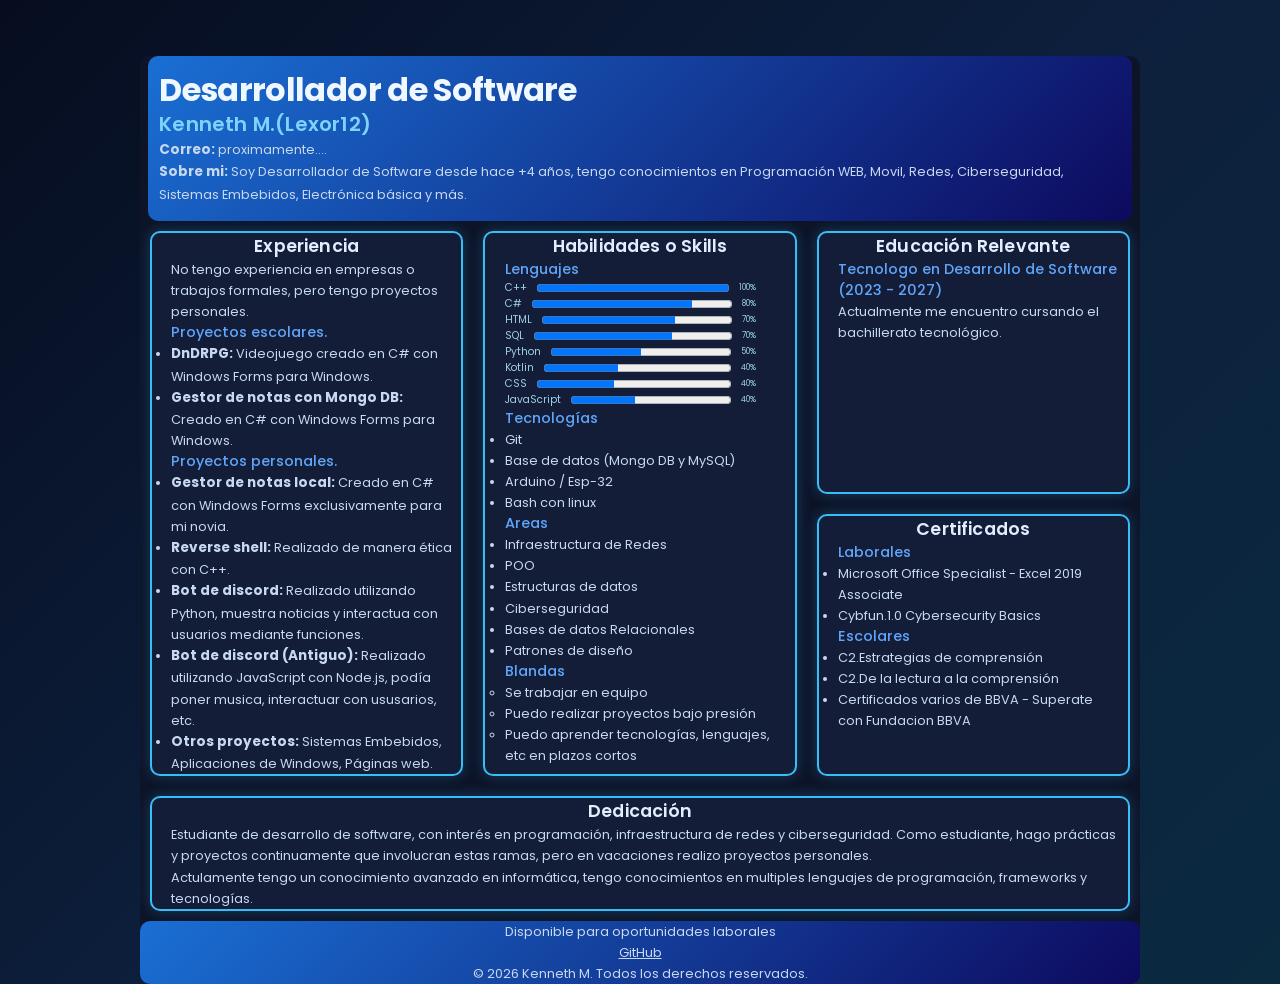
<file: index.html>
<!DOCTYPE html>
<html lang="es">
    <head>
        <link rel="stylesheet" href="styles.css">
        <meta charset="UTF-8">
        <meta name="viewport" content="width=device-width, initial-scale=1.0">
        <title>Lexor's CV</title>
    </head>
    <body>
        <div id="cv">
        <header class="cv-header">
            <div class="cv-header__info" id="info">
                <h1>Desarrollador de Software</h1>
                <h2>Kenneth M.(Lexor12)</h2>
                <p><b>Correo:</b> proximamente....</p>
                <p><b>Sobre mi:</b> Soy Desarrollador de Software desde hace +4 años, tengo conocimientos en Programación WEB, Movil, Redes, Ciberseguridad, Sistemas Embebidos, Electrónica básica y más.</p>
            </div>
            <div class="cv-header__imagen" >
                <!--- No pienso publicar mi cara en Github aun JAJAJAJ-->
            </div>
        </header>
        <main class="cv-main">
            <article class="cv-main__experiencia contenidos">
                <h2>Experiencia</h2>
                    <section class="cv-main__experiencia__section contenidos-section">
                        <p>No tengo experiencia en empresas o trabajos formales, pero tengo proyectos personales.</p>
                        <h4>Proyectos escolares.</h4>
                        <ul>
                            <li><b>DnDRPG:</b> Videojuego creado en C# con Windows Forms para Windows.</li>
                            <li><b>Gestor de notas con Mongo DB:</b> Creado en C# con Windows Forms para Windows.</li>
                        </ul>
                        <h4>Proyectos personales.</h4>
                        <ul>
                            <li><b>Gestor de notas local:</b> Creado en C# con Windows Forms exclusivamente para mi novia.</li>
                            <li><b>Reverse shell:</b> Realizado de manera ética con C++.</li>
                            <li><b>Bot de discord:</b> Realizado utilizando Python, muestra noticias y interactua con usuarios mediante funciones.</li>
                            <li><b>Bot de discord (Antiguo):</b> Realizado utilizando JavaScript con Node.js, podía poner musica, interactuar con ususarios, etc.</li>
                            <li><b>Otros proyectos:</b> Sistemas Embebidos, Aplicaciones de Windows, Páginas web.</li>
                        </ul>
                    </section>
                </article>
                <article class="cv-main__habilidades contenidos">
                    <h2>Habilidades o Skills</h2>
                    <section class="cv-main__habilidades__section contenidos-section">
                        <h4>Lenguajes</h4>
                        <div class="cv-main__habilidades__section__progress">
                            <div class="skill"><label for="cpp">C++</label><progress id="cpp" value="100" max="100"></progress><span>100%</span></div>
                            <div class="skill"><label for="csharp">C#</label><progress id="csharp" value="80" max="100"></progress><span>80%</span></div>
                            <div class="skill"><label for="html">HTML</label><progress id="html" value="70" max="100"></progress><span>70%</span></div>
                            <div class="skill"><label for="sql">SQL</label><progress id="sql" value="70" max="100"></progress><span>70%</span></div>
                            <div class="skill"><label for="python">Python</label><progress id="python" value="50" max="100"></progress><span>50%</span></div>
                            <div class="skill"><label for="kotlin">Kotlin</label><progress id="kotlin" value="40" max="100"></progress><span>40%</span></div>
                            <div class="skill"><label for="css">CSS</label><progress id="css" value="40" max="100"></progress><span>40%</span></div>                
                            <div class="skill"><label for="JavaScript">JavaScript</label><progress id="JavaScript" value="40" max="100"></progress><span>40%</span></div>   
                        </div>
                        <h4>Tecnologías</h4>
                        <ul>
                            <li>Git</li>
                            <li>Base de datos (Mongo DB y MySQL)</li>
                            <li>Arduino / Esp-32 </li>
                            <li>Bash con linux</li>
                        </ul>
                        <h4>Areas</h4>
                        <ul>
                            <li>Infraestructura de Redes</li>
                            <li>POO</li>
                            <li>Estructuras de datos</li>
                            <li>Ciberseguridad</li>
                            <li>Bases de datos Relacionales</li>
                            <li>Patrones de diseño</li>
                        <h4>Blandas</h4>
                        <ul>
                            <li>Se trabajar en equipo</li>
                            <li>Puedo realizar proyectos bajo presión</li>
                            <li>Puedo aprender tecnologías, lenguajes, etc en plazos cortos</li>
                        </ul>
                    </section>
                </article>
                <article class="cv-main__educacion contenidos">
                    <h2>Educación Relevante</h2>
                    <section class="cv-main__educacion__section contenidos-section">
                        <h4>Tecnologo en Desarrollo de Software (2023 - 2027) </h4>
                        <p>Actualmente me encuentro cursando el bachillerato tecnológico.</p>
                    </section>
                </article>
                <article class="cv-main__certificados contenidos">
                    <h2>Certificados</h2>
                    <section class="cv-main__certificados__section contenidos-section">
                        <h4>Laborales</h4>
                        <ul>
                            <li>Microsoft Office Specialist - Excel 2019 Associate</li>
                            <li>Cybfun.1.0 Cybersecurity Basics</li>
                        </ul>
                        <h4>Escolares</h4>
                        <ul>
                            <li>C2.Estrategias de comprensión</li>
                            <li>C2.De la lectura a la comprensión</li>
                            <li>Certificados varios de BBVA - Superate con Fundacion BBVA</li>
                        </ul>
                    </section>
                </article>
                <article class="cv-main__dedicacion contenidos">
                    <h2>Dedicación</h2>
                    <section class="cv-main__dedicacion__section contenidos-section">
                        <p>Estudiante de desarrollo de software, con interés en programación, 
                        infraestructura de redes y ciberseguridad. Como estudiante, hago prácticas y proyectos 
                        continuamente que involucran estas ramas, pero en vacaciones realizo proyectos personales.</p>
                        <p>Actulamente tengo un conocimiento avanzado en informática, tengo conocimientos en multiples lenguajes de programación, frameworks y tecnologías.</p>
                    </section>
            </article>
        </main>
        <footer class="cv-footer">
            <p class="cv-footer__note">Disponible para oportunidades laborales</p>
            <div id="enlaces">
                <p class="cv-footer__repo"><a href="https://github.com/Lexor12" target="_blank">GitHub</a></p>
                <!--<p class="cv-footer__repo"><a href="mailto:ya dije que proximamente dije JAJAJA">Enviar Correo</a></p>-->
            </div>
            <p>&copy; 2026 Kenneth M. Todos los derechos reservados.</p>
        </footer>
        </div>
    </body>
</html>
</file>
<file: styles.css>
@import url('https://fonts.googleapis.com/css2?family=Inter:ital,opsz,wght@0,14..32,100..900;1,14..32,100..900&family=Poppins:ital,wght@0,100;0,200;0,300;0,400;0,500;0,600;0,700;0,800;0,900;1,100;1,200;1,300;1,400;1,500;1,600;1,700;1,800;1,900&display=swap');

    * {
        margin: 0;
        padding: 0;
        font-family: 'Poppins','Segoe UI', Tahoma, Geneva, Verdana, sans-serif;
        font-size: 1rem;
    }

    body {
        padding-top: 3rem;
        max-width: 1000px;
        margin: auto;
        background: linear-gradient(135deg, #060d1f, #0d1f3c, #0a2a40);
    }

    #cv {
        border-radius: 10px;
        background: #0d1428;
    }

    .cv-header {
        padding: 1rem .7rem 1rem .7rem;
        display: flex;
        flex-direction: row;
        justify-content: space-around;
        align-items: center;
        background: linear-gradient(135deg, #1a6fd4, #0d0a5e);
        border-radius: 10px;
        margin: .5rem;
    }
    .cv-header:hover{
        transform: scale(1.01);
    }

    .cv-main {
        margin: 10px 10px 10px 10px;
        display: grid;
        grid-template: 1fr 1fr / 1fr 1fr 1fr;
        gap: 20px;
    }

    .contenidos {
        background-color: #131d38;
        border: 2px solid #38bdf8;
        border-radius: 10px;
        padding-inline: .5rem;
        box-shadow: 0 0 14px rgba(56, 189, 248, 0.25);
    }
    .contenidos:hover{
        box-shadow: 0 8px 30px rgba(56, 189, 248, 0.45);
        border-color: #7dd3fc;
        transform: translateY(-5px);
    }
    article .contenidos-section {
        display: flex;
        justify-content: center;
        flex-direction: column;
        align-items: flex-start;
        padding-left: .7rem;
    }

    article h2 {
        display: flex;
        justify-content: center;
        flex-direction: column;
        align-items: center;
    }

    #imagen {
        width: clamp(120px, 18vw, 180px);
        height: auto;
        object-fit: cover;
        border-radius: 25%;
    }

    .cv-footer {
        text-align: center;
        background: linear-gradient(135deg, #1a6fd4, #0d0a5e);
        border-radius: 10px;
    }
    #enlaces{
        display: flex;
        flex-direction: row;
        justify-content: center;
    }
    .cv-footer__repo a{
        margin: 0 10px 0 10px;
        color: #c8d8f0;
        font-size: small;
    }
    h1 {
        color: #f0f8ff;
        font-size: clamp(2rem,2vw,2.9rem);
        font-weight: 700;
        letter-spacing: -0.02em;
        line-height: 1.15;
    }

    h2 {
        color: #7dd3fc;
        font-size: clamp(.8rem,2vw,1.25rem);
        font-weight: 600;
        letter-spacing: 0.01em;
    }

    article h2 {
        color: #e2eeff;
        font-size: clamp(.7rem,2vw,1.1rem);
        font-size: 1.1rem;
        font-weight: 600;
    }

    h3 {
        color: #94a3b8;
        font-size: clamp(.6rem,2vw,1rem);
        font-weight: 500;
        letter-spacing: 0.03em;
    }

    h4 {
        color: #60a5fa;
        font-size: clamp(.55rem,2vw,.9rem);
        font-weight: 500;
    }
    b{
        font-size: clamp(.55rem,2vw,.85rem);
    }
    p, li {
        color: #c8d8f0;
        font-size: clamp(.55rem,2vw,.8rem);
        line-height: 1.65;
    }

    .cv-main__experiencia, .cv-main__habilidades {
        grid-row: span 2;
    }

    .cv-main__dedicacion {
        grid-column: span 3;
    }
    .skill{
        display: flex;
        flex-direction: row;
        align-items: center;
        gap: 10px;
        color: #9ecee4;
    }
    .skill progress{
        flex: 1;
    }
    .skill label{
        font-size: .65rem;
    }
    .skill span{
        font-size: .5rem;
    }
    @media (max-width: 1024px){
        .cv-main{
            grid-template: auto / 1fr 1fr;
        }
        .cv-main__experiencia, .cv-main__habilidades {
            grid-row: span 2;
        }

        .cv-main__dedicacion {
            grid-column: span 2;
        }
    }
    @media (max-width: 480px){
        .cv-main{
            grid-template: auto/1fr;
        }
        .contenidos{
            grid-column: span 1;
            grid-row: span 1;
        }
        .cv-header{
            flex-direction: column-reverse;
            align-items: center;
            justify-content: center;
        }
    }
</file>
